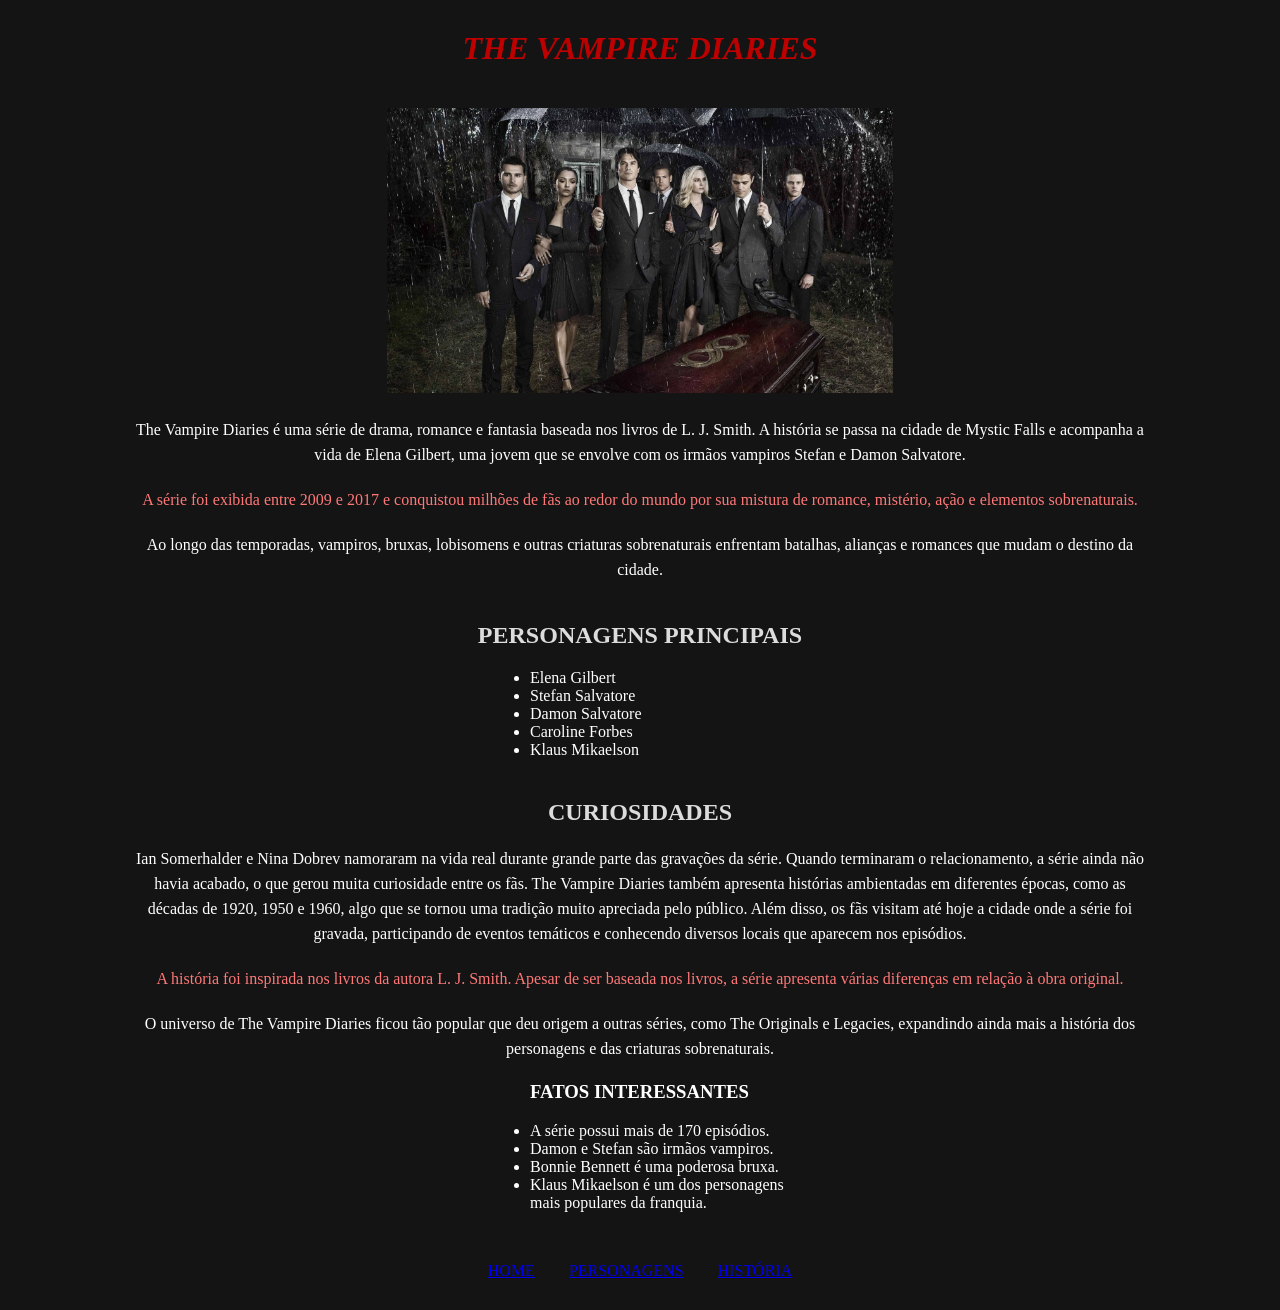
<file: index.html>
<!DOCTYPE html>
<html lang="en">
<head>
    <meta charset="UTF-8">
    <meta name="viewport" content="width=device-width, initial-scale=1.0">
    <title>THE VAMPIRE DIARIES</title>
    <link rel="stylesheet" href="style.css">
</head>
<body>

<h1>THE VAMPIRE DIARIES</h1>

<img class="imagem" src="capa.jpg">

<p>
The Vampire Diaries é uma série de drama, romance e fantasia baseada nos livros de L. J. Smith. A história se passa na cidade de Mystic Falls e acompanha a vida de Elena Gilbert, uma jovem que se envolve com os irmãos vampiros Stefan e Damon Salvatore.
</p>

<p class="pizza">
A série foi exibida entre 2009 e 2017 e conquistou milhões de fãs ao redor do mundo por sua mistura de romance, mistério, ação e elementos sobrenaturais.
</p>

<p>
Ao longo das temporadas, vampiros, bruxas, lobisomens e outras criaturas sobrenaturais enfrentam batalhas, alianças e romances que mudam o destino da cidade.
</p>

<h2>PERSONAGENS PRINCIPAIS</h2>

<div class="lista">
<ul>
<li>Elena Gilbert</li>
<li>Stefan Salvatore</li>
<li>Damon Salvatore</li>
<li>Caroline Forbes</li>
<li>Klaus Mikaelson</li>
</ul>
</div>

<h2>CURIOSIDADES</h2>


<p>
Ian Somerhalder e Nina Dobrev namoraram na vida real durante grande parte das gravações da série. Quando terminaram o relacionamento, a série ainda não havia acabado, o que gerou muita curiosidade entre os fãs. The Vampire Diaries também apresenta histórias ambientadas em diferentes épocas, como as décadas de 1920, 1950 e 1960, algo que se tornou uma tradição muito apreciada pelo público. Além disso, os fãs visitam até hoje a cidade onde a série foi gravada, participando de eventos temáticos e conhecendo diversos locais que aparecem nos episódios.
</p>
</p>

<p class="pizza">
A história foi inspirada nos livros da autora L. J. Smith. Apesar de ser baseada nos livros, a série apresenta várias diferenças em relação à obra original.
</p>

<p>
O universo de The Vampire Diaries ficou tão popular que deu origem a outras séries, como The Originals e Legacies, expandindo ainda mais a história dos personagens e das criaturas sobrenaturais.
</p>

<div class="lista">
<ul>
<h3>FATOS INTERESSANTES</h3>

<li>A série possui mais de 170 episódios.</li>
<li>Damon e Stefan são irmãos vampiros.</li>
<li>Bonnie Bennett é uma poderosa bruxa.</li>
<li>Klaus Mikaelson é um dos personagens mais populares da franquia.</li>

</ul>
</div>

<footer>
    <a href="index.html">HOME</a>
    <a href="personagens.html">PERSONAGENS</a>
    <a href="historia.html">HISTÓRIA</a>
</footer>

</body>
</html>
</file>
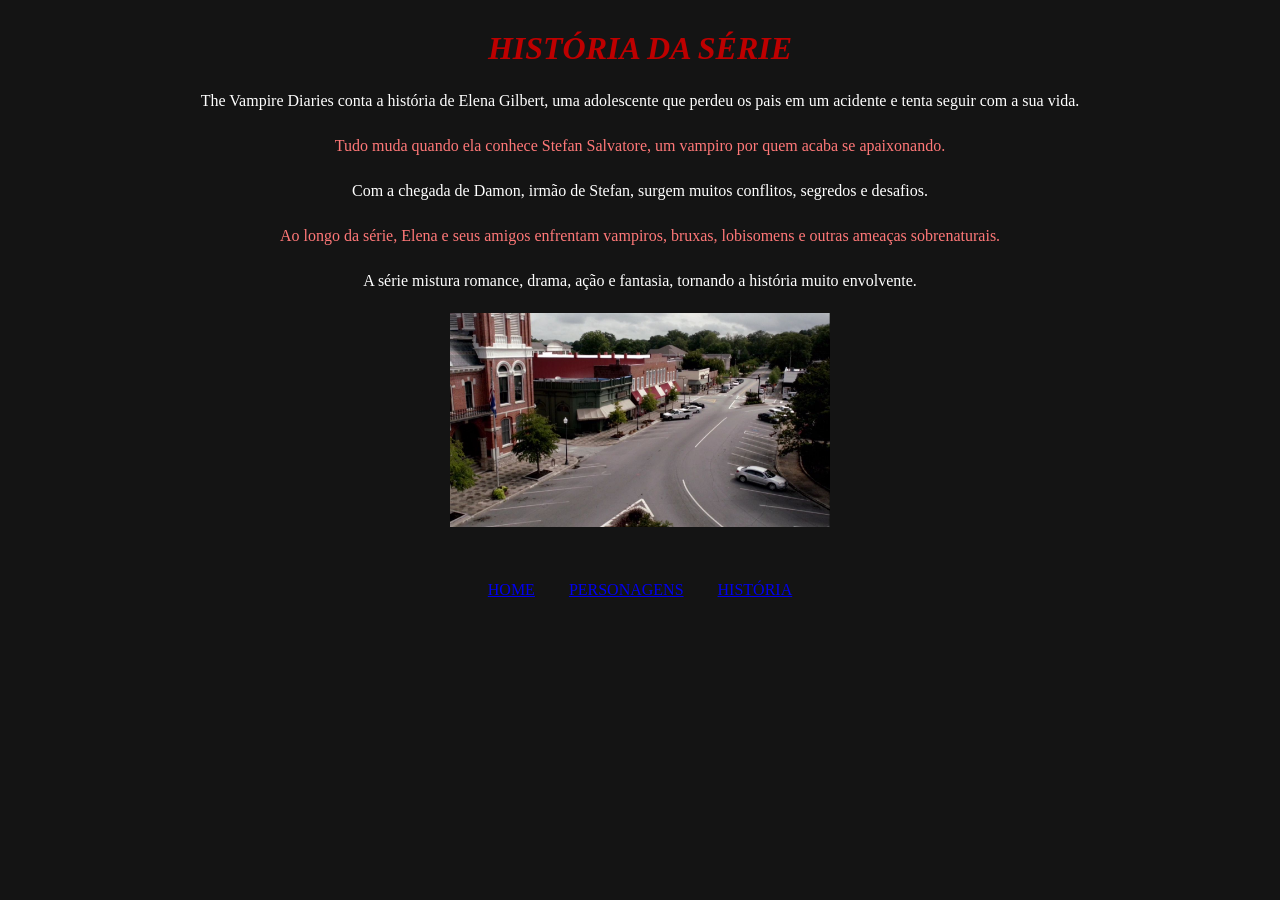
<file: historia.html>
<!DOCTYPE html>
<html lang="en">
<head>
    <meta charset="UTF-8">
    <meta name="viewport" content="width=device-width, initial-scale=1.0">
    <title>História</title>
    <link rel="stylesheet" href="style.css">
</head>
<body>

<h1>HISTÓRIA DA SÉRIE</h1>

<p>
The Vampire Diaries conta a história de Elena Gilbert, uma adolescente que perdeu os pais em um acidente e tenta seguir com a sua vida.
</p>

<p class="pizza">
Tudo muda quando ela conhece Stefan Salvatore, um vampiro por quem acaba se apaixonando.
</p>

<p>
Com a chegada de Damon, irmão de Stefan, surgem muitos conflitos, segredos e desafios.
</p>

<p class="pizza">
Ao longo da série, Elena e seus amigos enfrentam vampiros, bruxas, lobisomens e outras ameaças sobrenaturais.
</p>

<p>
A série mistura romance, drama, ação e fantasia, tornando a história muito envolvente.
</p>

<img class="cidade" src="cidade.jpeg">

<footer>
    <a href="index.html">HOME</a>
    <a href="personagens.html">PERSONAGENS</a>
    <a href="historia.html">HISTÓRIA</a>
</footer>

</body>
</html>
</file>
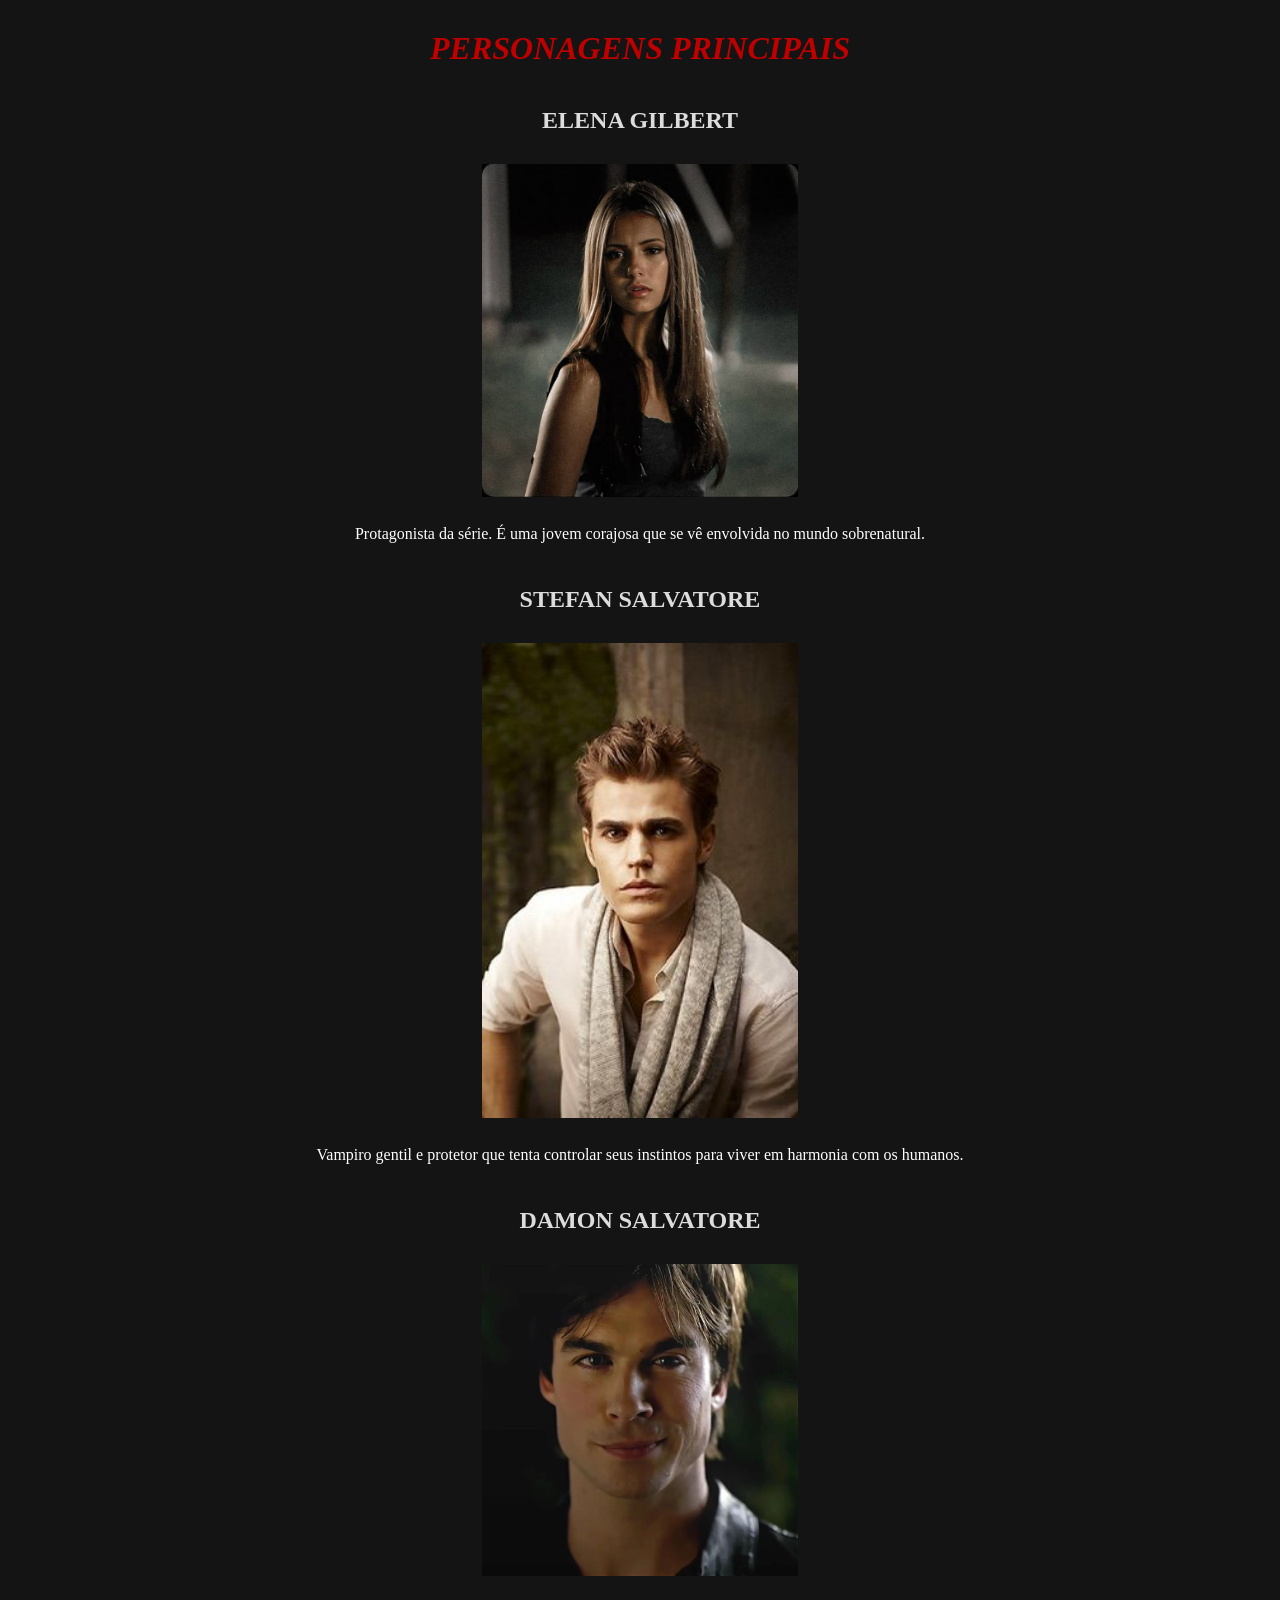
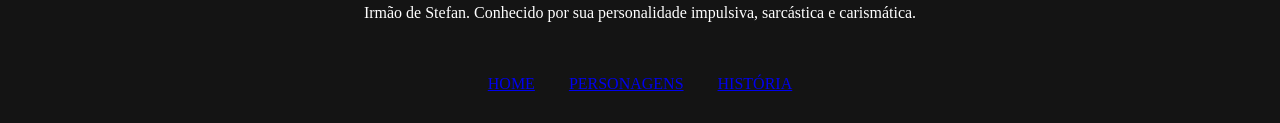
<file: personagens.html>
<!DOCTYPE html>
<html lang="en">
<head>
    <meta charset="UTF-8">
    <meta name="viewport" content="width=device-width, initial-scale=1.0">
    <title>Personagens</title>
    <link rel="stylesheet" href="style.css">
</head>
<body>

<h1>PERSONAGENS PRINCIPAIS</h1>

<h2>ELENA GILBERT</h2>
<img class="personagem" src="elena.jpeg">
<p>
Protagonista da série. É uma jovem corajosa que se vê envolvida no mundo sobrenatural.
</p>

<h2>STEFAN SALVATORE</h2>
<img class="personagem" src="stefan.jpeg">
<p>
Vampiro gentil e protetor que tenta controlar seus instintos para viver em harmonia com os humanos.
</p>

<h2>DAMON SALVATORE</h2>
<img class="personagem" src="damon.jpeg">
<p>
Irmão de Stefan. Conhecido por sua personalidade impulsiva, sarcástica e carismática.
</p>

<footer>
    <a href="index.html">HOME</a>
    <a href="personagens.html">PERSONAGENS</a>
    <a href="historia.html">HISTÓRIA</a>
</footer>

</body>
</html>
</file>
<file: style.css>
body{
    background-color: rgb(20,20,20);
    text-align: center;
    color: white;
}

h1{
    color: rgb(190,0,0);
    font-style: italic;
    margin-top: 30px;
}

h2{
    color: rgb(220,220,220);
    margin-top: 40px;
}

p{
    width: 80%;
    margin: auto;
    margin-top: 20px;
    line-height: 25px;
}

.imagem{
    width: 40%;
    margin-top: 20px;
}

.lista{
    text-align: left;
    width: 300px;
    margin: auto;
    margin-top: 20px;
}

.pizza{
    color: rgb(255,120,120);
}

footer{
    margin-top: 50px;
    margin-bottom: 30px;
}

footer a{
    margin: 15px;
}
.personagem{
    width: 25%;
    margin-top: 10px;
}


.cidade{
    width: 30%;
    margin-top: 20px;
}
</file>
